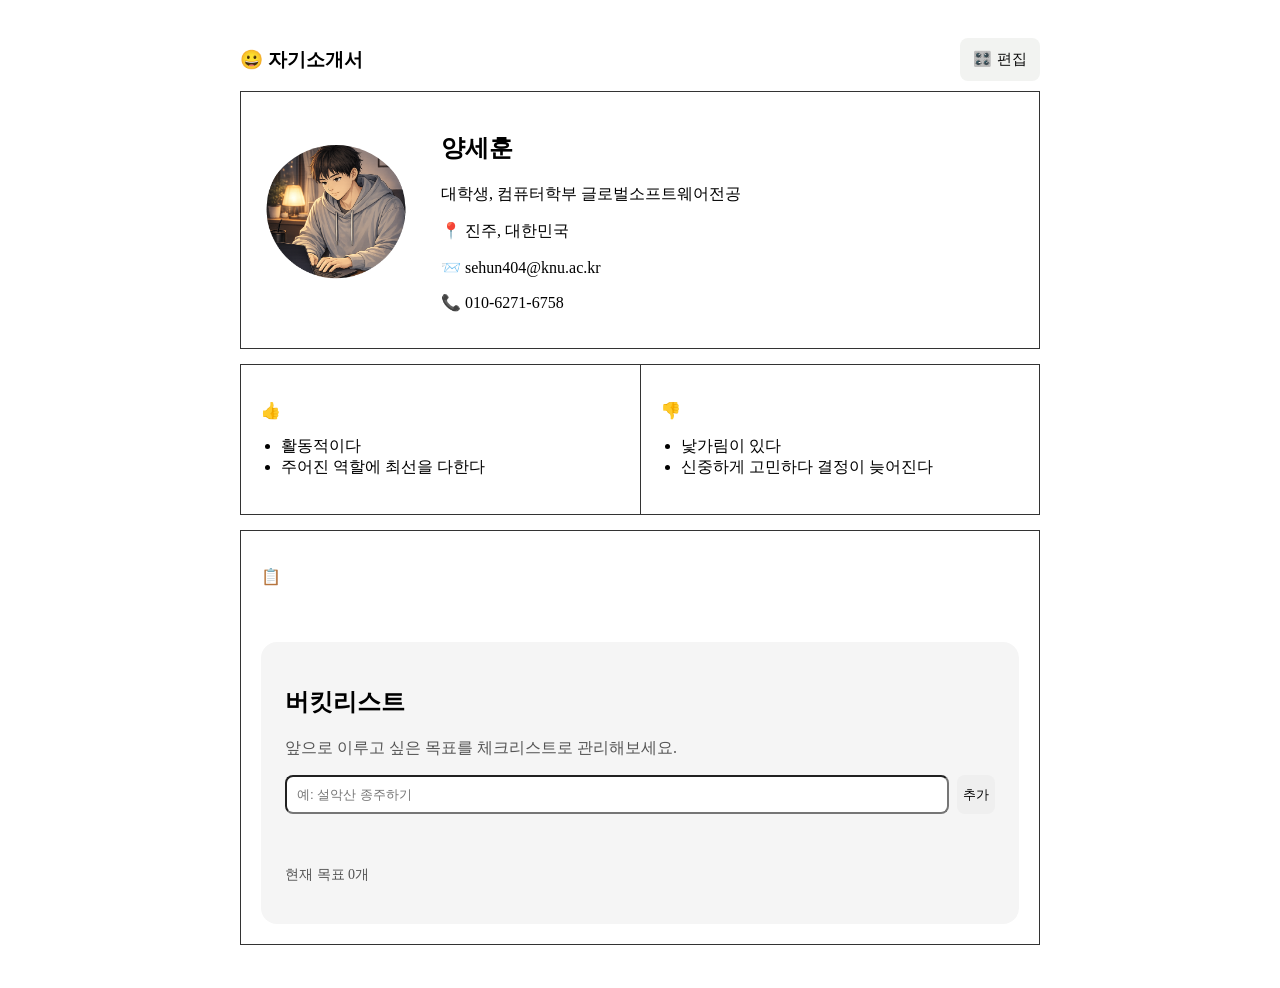
<file: DAY04/haedaljemi.html>
<!DOCTYPE html>
<html lang="ko">
<head>
    <meta charset="UTF-8">
    <meta name="viewport" content="width=device-width, initial-scale=1.0">
    <title>자기소개 페이지</title>
    <link rel="stylesheet" href="stylejemi.css">
</head>

<body>
   <div class="container">
    <div class="header-container">
        <h3 id="main-title">😀 자기소개서</h3>
        <button class="action-btn">🎛️ 편집</button>
    </div>

    <div class="section profile-box">
        <img src="해달_자기소개사진.png" class="profile-img">
        <div class="profile-text">
            <h2>양세훈</h2>
            <p>대학생, 컴퓨터학부 글로벌소프트웨어전공</p>
            <div class="contact-info">
                <p>📍 진주, 대한민국</p>
                <p>📨 sehun404@knu.ac.kr</p>
                <p>📞 010-6271-6758</p>
            </div>
        </div>
    </div>

    <div class="section strength-weakness-box">
        <div class="half-box left">
            <p>👍</p>
            <ul>
                <li>활동적이다</li>
                <li>주어진 역할에 최선을 다한다</li>
            </ul>
        </div>
        <div class="half-box right">
            <p>👎</p>
            <ul>
                <li>낯가림이 있다</li>
                <li>신중하게 고민하다 결정이 늦어진다</li>
            </ul>
        </div>
    </div>

    <div class="section bucket-box">
        <p>📋</p>
        <div class="goal-section">
	    <h2>버킷리스트</h2>
	    <p class="goal-description">
        앞으로 이루고 싶은 목표를 체크리스트로 관리해보세요.
	    </p>

	    <div class="goal-input-box">
		    <input
			    id="goalInput"
			    type="text"
			    placeholder="예: 설악산 종주하기"
		    >
		    <button id="addGoalBtn">추가</button>
	</div>

	<p id="errorMessage"></p>
	<p id="goalCount">현재 목표 0개</p>
	<ul id="goalList"></ul>

    </div>
    </div>

    


<script src="./haedal0429.js"></script>
</body>
</html>
</file>
<file: DAY04/stylejemi.css>
@import url('https://fonts.googleapis.com/css2?family=Nanum+Pen+Script&display=swap');

/* Tag Selector (body) : 전체 배경 및 폰트 설정 */
/* 전체 배경과 정렬 */
body {
    background-color: white;
    display: flex;
    justify-content: center;
    padding: 20px;
}

.container {
    width: 800px; /* 이미지와 비슷한 적당한 너비 */
}

/* 공통 섹션 스타일: 모든 큰 박스에 테두리를 줍니다 */
.section {
    border: 1px solid #333; /* 검정색 얇은 테두리 */
    margin-bottom: 15px;    /* 박스 사이 간격 */
    padding: 20px;
    display: flex;          /* 내부 요소 배치를 위해 설정 */
}

/* 1. 프로필 박스 세부 설정 */
.profile-box {
    align-items: center;
}

.profile-img {
    width: 150px;
    height: 150px;
    border-radius: 50%;
    object-fit: cover;
    margin-right: 30px;
}

/* 2. 장단점 박스 (가로로 쪼개기) */
.strength-weakness-box {
    padding: 0; /* 내부 박스들이 꽉 차게 패딩 제거 */
}

.half-box {
    flex: 1;    /* 정확히 50%씩 나눠 가짐 */
    padding: 20px;
}

.left {
    border-right: 1px solid #333; /* 가운데 구분선 */
}

/* 3. 버킷리스트 박스 */
.bucket-box {
    flex-direction: column; /* 아이콘과 리스트를 세로로 */
}

.action-btn {
    width: 10%;
    padding: 12px;
    background-color: #f2f3f1;
    color: rgb(12, 12, 12);
    border: none;
    border-radius: 8px;
    font-size: 15px;
    cursor: pointer;
}
/* "자기소개서"와 "버튼"을 감싸고 있는 부모 태그 */
.header-container {
  display: flex;            /* 자식들을 가로로 나열 */
  justify-content: space-between; /* 자식들 사이에 공간을 최대로 벌림 */
  align-items: center;      /* 세로 높이 중앙 맞춤 (선택사항) */
}

.action-btn:hover {
    background-color: #7f837e; /* 배경색이 살짝 진해짐 */
}

/* 리스트 점 없애고 싶을 때 (선택사항) */
ul, ol {
    padding-left: 20px;
}

.goal-section {
  margin-top:40px;
  padding:24px;
  border-radius:16px;
  background-color: #f5f5f5;
}

.goal-description {
  color: #555;
}

.goal-input-box {
  display:flex;
  gap:8px;
  margin-top:16px;
}

#goalInput {
  flex:1;
  padding:10px;
  border:1pxsolid #ddd;
  border-radius:8px;
}

#addGoalBtn {
  padding:10px16px;
  border:none;
  border-radius:8px;
  cursor:pointer;
}

#errorMessage {
  color:crimson;
  min-height:20px;
}

#goalCount {
  font-size:14px;
  color: #555;
}

#goalList {
  margin-top:16px;
  padding-left:0;
  list-style:none;
}

.goal-item {
  display:flex;
  justify-content:space-between;
  align-items:center;
  gap:12px;
  margin-bottom:8px;
  padding:12px;
  border-radius:10px;
  background-color:white;
}

.goal-text {
  cursor:pointer;
}

.goal-text.done {
  color:gray;
  text-decoration:line-through;
}

.delete-btn {
  border:none;
  background-color:transparent;
  cursor:pointer;
}
</file>
